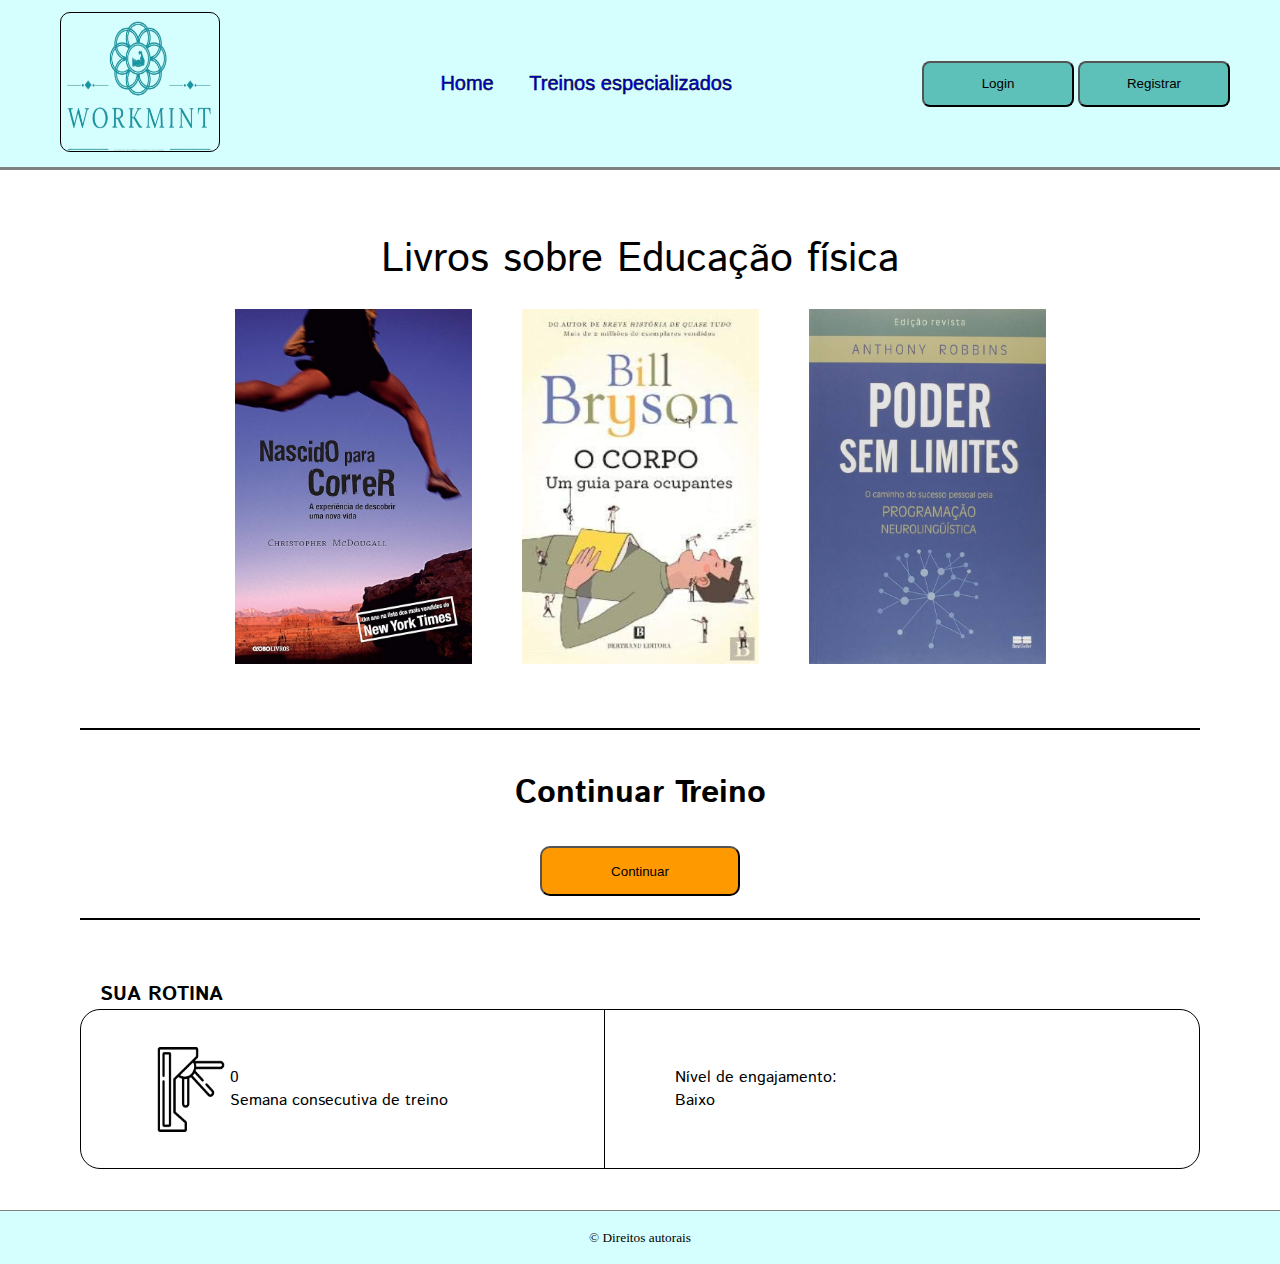
<file: index.html>
<!DOCTYPE html>
<html lang="en">
    <head>
        <meta charset="UTF-8">
        <meta name="viewport" content="width=device-width, initial-scale=1.0">
        <link rel="stylesheet" href="style/style.css">
        <link rel="preconnect" href="https://fonts.googleapis.com">
        <link rel="preconnect" href="https://fonts.gstatic.com" crossorigin>
        <link rel="preconnect" href="https://fonts.googleapis.com">
        <link rel="preconnect" href="https://fonts.gstatic.com" crossorigin>
        <link
            href="https://fonts.googleapis.com/css2?family=Istok+Web:ital,wght@0,400;0,700;1,400;1,700&display=swap"
            rel="stylesheet">
        <link
            href="https://fonts.googleapis.com/css2?family=Lilita+One&display=swap"
            rel="stylesheet">
        <title>WorkMint</title>
    </head>
    <body>
        <div class="container-Menu">
            <div class="container-WorkMint">
                <img src="/img/workmintlogo.png" alt>
            </div>
            <div class="TextoBotao">
                <div class="container-Letreiro">
                    <a href="index.html">Home</a>
                    <a href="./listaTreino.html">Treinos especializados</a>

                </div>
                <div class="botoes">
                    <button><a href="/login.html" style="color: black; text-decoration: none;">Login</a></button>
                    <button><a href="/registro.html" style="color: black; text-decoration: none;">Registrar</a></button>
                </div>
            </div>
        </div>

        <!--Cabeçalho-->

        <div class="container-CorpoSite1">
            <p>Livros sobre Educação física</p>
            <div class="container-LivrosInicial">
                <a
                    href="https://pdfcoffee.com/qdownload/nascido-para-correr-christopher-mcdougall-pdf-free.html"><img
                        src="./img/Nascido para correr.jpg"></a>
                <a
                    href="https://img.travessa.com.br/capitulo/COMPANHIA_DAS_LETRAS/CORPO_UM_GUIA_PARA_USUARIOS-9788535932942.pdf"><img
                        src="./img/O corpo.jpg" alt></a>
                <a href="https://doceru.com/doc/s8s51s8"><img
                        src="./img/Poder sem limites.jpg" alt></a>
            </div>
        </div>
        <div class="container-CorpoSite2">
            <h1>Continuar Treino</h1>
            <button><a href="./listaTreino.html" style="color: black; text-decoration: none;">Continuar</a></button>
        </div>
        <div class="container-CorpoSite3">
            <h2 style="font-size: 20px; margin-left: 20px;">SUA ROTINA</h2>
            <div class="containerRotina">
                <div class="bloco1">
                    <img src="./img/image-removebg-preview (3).png" alt>
                    <p>0<br>Semana consecutiva de treino</p>
                </div>
                <div class="bloco2">
                    <h>Nível de engajamento: <br> Baixo</h3>
                </div>

            </div>
        </div>

        <footer class="footer-fixado">
            <small>&copy; Direitos autorais</small>
        </footer>

    </body>
</html>
</file>
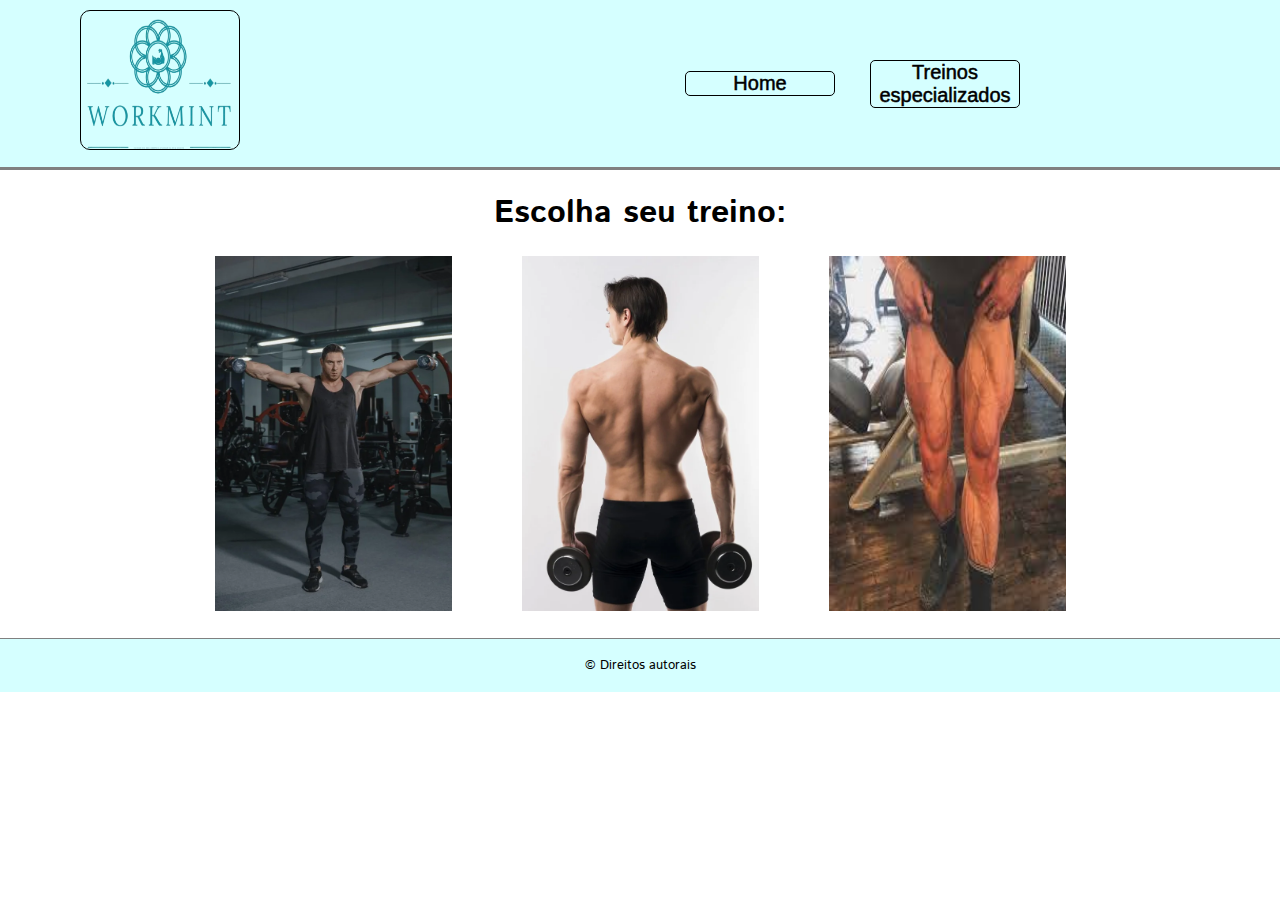
<file: listaTreino.html>
<!DOCTYPE html>
<html lang="en">
    <head>
        <meta charset="UTF-8">
        <meta name="viewport" content="width=device-width, initial-scale=1.0">
        <link rel="stylesheet" href="style/style.css">
        <link rel="preconnect" href="https://fonts.googleapis.com">
        <link rel="preconnect" href="https://fonts.gstatic.com" crossorigin>
        <link rel="preconnect" href="https://fonts.googleapis.com">
        <link rel="preconnect" href="https://fonts.gstatic.com" crossorigin>
        <link
            href="https://fonts.googleapis.com/css2?family=Istok+Web:ital,wght@0,400;0,700;1,400;1,700&display=swap"
            rel="stylesheet">
        <link
            href="https://fonts.googleapis.com/css2?family=Lilita+One&display=swap"
            rel="stylesheet">
        <link rel="stylesheet" href="style/listaTreino.css">
        <title>WorkMint</title>
    </head>
    <body>
        <div class="container-Menu">
            <div class="container-WorkMint">
                <img src="/img/workmintlogo.png" alt>
            </div>
            <div class="TextoBotao">
                <div class="container-Letreiro">
                    <a href="index.html">Home</a>
                    <a href="./listaTreino.html">Treinos especializados</a>
                </div>
                <div class="botoes">
                </div>
            </div>
        </div>
        <!--HEADER-->

        <div class="containerTitulo">
            <h1>Escolha seu treino:</h1>
        </div>

        <div class="imagens-treino">
            <a href="./TreinoPeito.html">
                <img src="./imgLista/TreinoBI.png" alt="">
                <div class="overlay">Treino de Peito, Ombro e Tríceps</div>
            </a>      
            <a href="./TreinoBiceps.html">
                <img src="./imgLista/TreinC.png" alt="">
                <div class="overlay">Treino de Costas e Bíceps</div>
            </a>
            <a href="./TreinoPerna.html">
            <img src="./imgLista/TreinoP.jpeg" alt="">
            <div class="overlay">Treino de Perna</div>
            </a>
        </div>

        <footer class="footer-fixado" style="background-color: #D5FFFF;">
            <small>&copy; Direitos autorais</small>
        </footer> 

    </body>
</html>
</file>
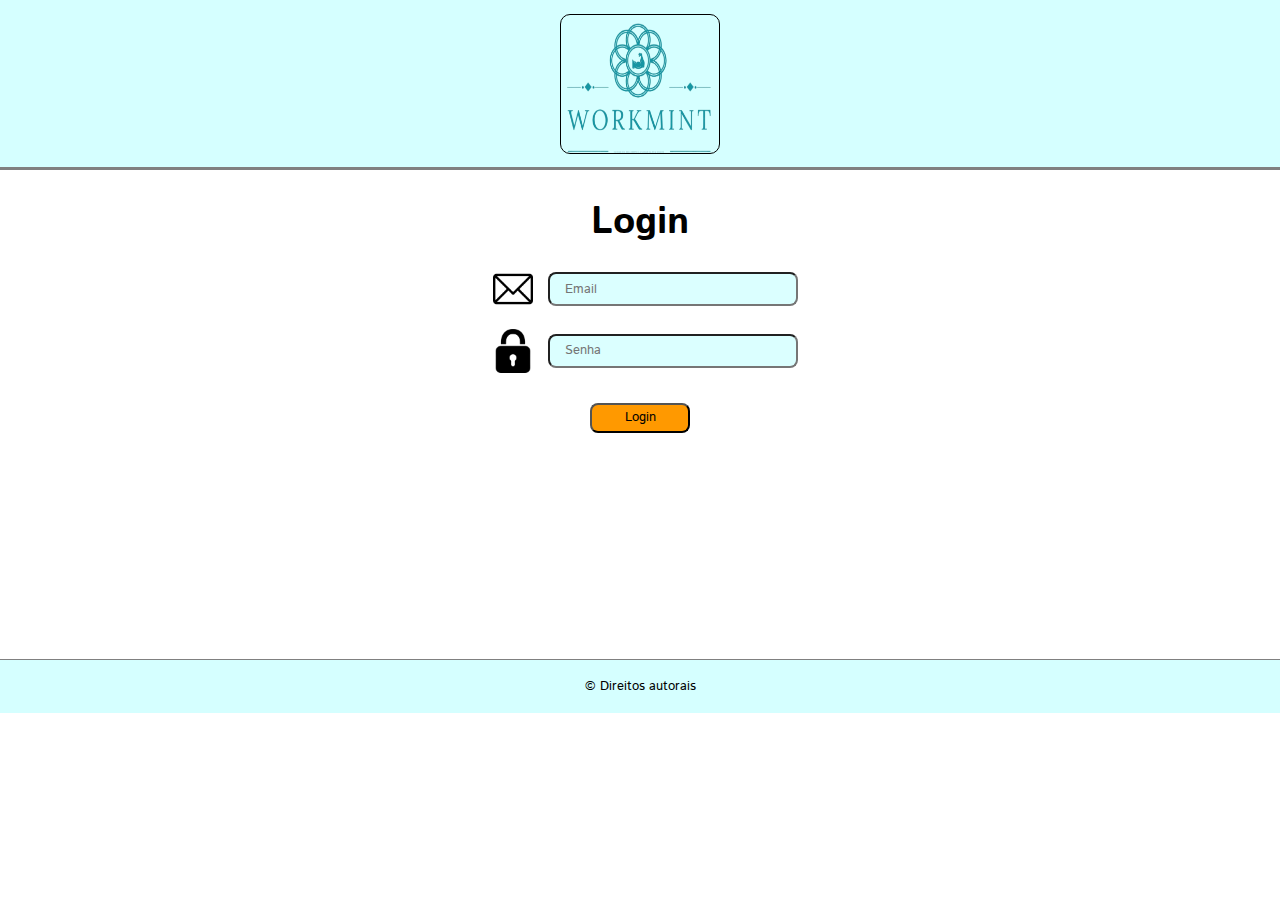
<file: login.html>
<!DOCTYPE html>
<html lang="en">
    <head>
        <meta charset="UTF-8">
        <meta name="viewport" content="width=device-width, initial-scale=1.0">
        <link rel="stylesheet" href="style/registro.css">
        <link rel="preconnect" href="https://fonts.googleapis.com">
        <link rel="preconnect" href="https://fonts.gstatic.com" crossorigin>
        <link rel="preconnect" href="https://fonts.googleapis.com">
        <link rel="preconnect" href="https://fonts.gstatic.com" crossorigin>
        <link
            href="https://fonts.googleapis.com/css2?family=Istok+Web:ital,wght@0,400;0,700;1,400;1,700&display=swap"
            rel="stylesheet">
        <link
            href="https://fonts.googleapis.com/css2?family=Lilita+One&display=swap"
            rel="stylesheet">

        <title>Tela de Login</title>
    </head>
    <body>
        <div class="container-Menu">
            <div class="container-WorkMint">
                <img src="/img/workmintlogo.png" alt>
            </div>
        </div>
        <!--Cabeçalho-->
        <div class="container-registro">
            <div class="containerTitulo">
                <h2>Login</h2>
            </div>
            <div class="containerInput">
                <div class="email">
                    <img src="/img-registro/email.png" alt>
                    <input type="email" placeholder="Email" style="padding: 15px;">
                </div>
                <div class="senha">
                    <img src="img-registro/image-removebg-preview (6).png" alt>
                    <input type="password" placeholder="Senha" id="senha1" style="padding: 15px;">
                </div>
            </div>
            <div class="botaoLogin">
                <button id="BotaoLogin">Login</button>
            </div>
        </div>

        <!-- Footer -->
        <footer>
            <small>&copy; Direitos autorais</small>
        </footer>
        <script src="Js/login.js"></script>
    </body>
</html>
</file>
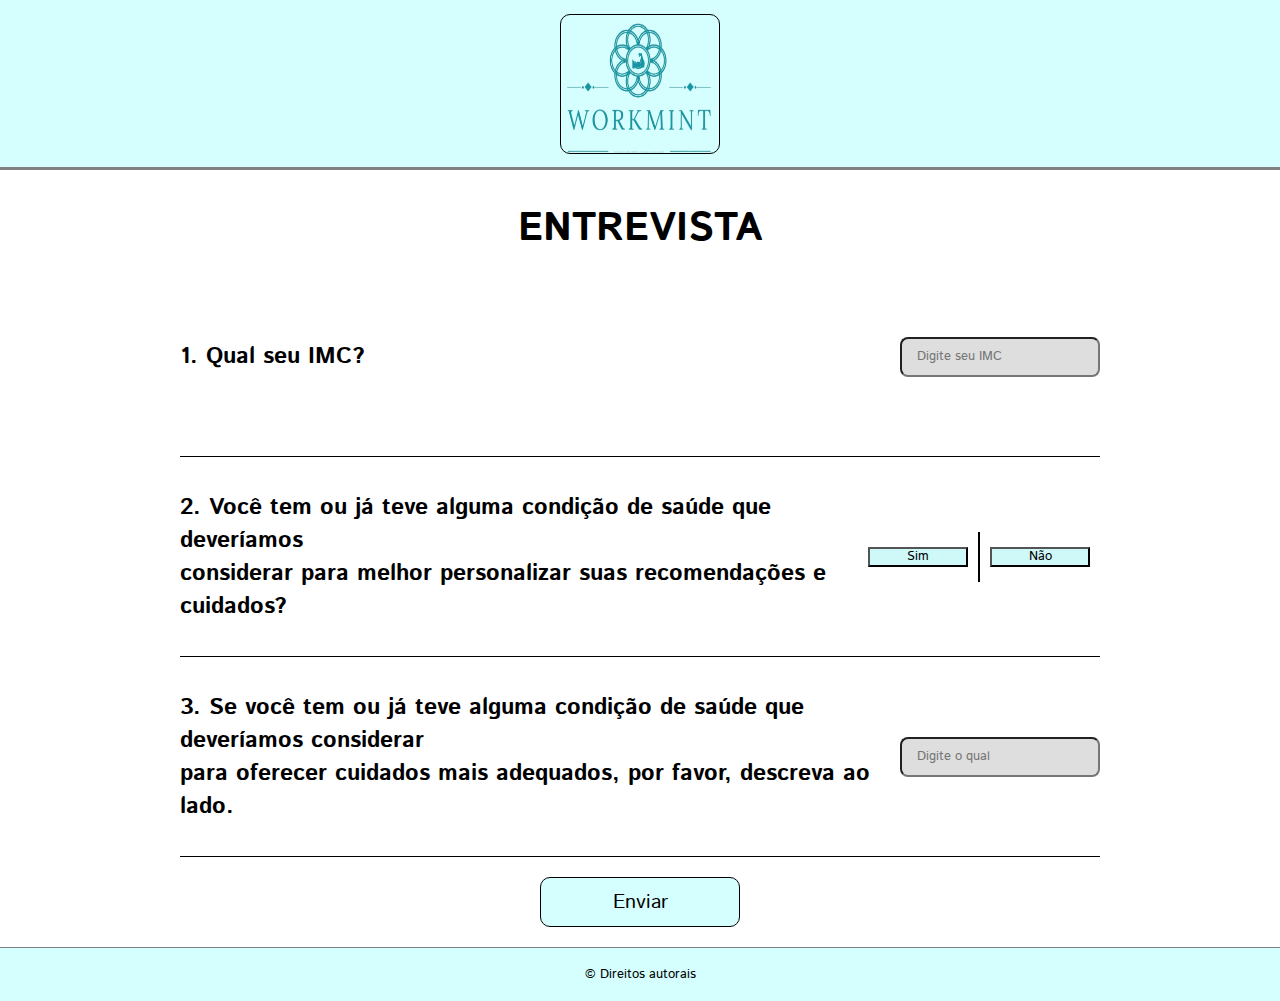
<file: perguntas.html>
<!DOCTYPE html>
<html lang="en">
    <head>
        <meta charset="UTF-8">
        <meta name="viewport" content="width=device-width, initial-scale=1.0">
        <link rel="stylesheet" href="style/perguntas.css">
        <link rel="preconnect" href="https://fonts.googleapis.com">
        <link rel="preconnect" href="https://fonts.gstatic.com" crossorigin>
        <link rel="preconnect" href="https://fonts.googleapis.com">
        <link rel="preconnect" href="https://fonts.gstatic.com" crossorigin>
        <link
            href="https://fonts.googleapis.com/css2?family=Istok+Web:ital,wght@0,400;0,700;1,400;1,700&display=swap"
            rel="stylesheet">
        <link
            href="https://fonts.googleapis.com/css2?family=Lilita+One&display=swap"
            rel="stylesheet">
        <script src="./Js/perguntas.js" defer></script>

        <title>Tela de Perguntas</title>
    </head>
    <body>
        <div class="container-Menu">
            <div class="container-WorkMint">
                <img src="/img/workmintlogo.png" alt>
            </div>
        </div>
        <!--Cabeçalho-->
    
        <div class="containerEntrevista"><h1>Entrevista</h1></div>
    
        <div class="containerPerguntas">
            <div class="primeiraPergunta">
                <h2>1. Qual seu IMC?</h2>
                <input type="text" placeholder="Digite seu IMC">
            </div>            
            
            <div class="segundaPergunta">
                <h2>2. Você tem ou já teve alguma condição de saúde que deveríamos <br>considerar para melhor personalizar suas recomendações e cuidados?</h2>
                <div class="container-botao">
                    <button class="botao1" id="meuBotao">Sim</button>
                    <div class="traco"></div>
                    <button class="botao2" id="botao2">Não</button>
                </div>
            </div>           
            
            <div class="terceiraPergunta">
                <h2>3. Se você tem ou já teve alguma condição de saúde que deveríamos considerar <br>para oferecer cuidados mais adequados, por favor, descreva ao lado.</h2>
                <input type="text" placeholder="Digite o qual">
            </div>
            
            <div class="botao">
                <button id="enviarBotao">Enviar</button>
            </div>
        </div>
            
        <footer class="footer-fixado" style="background-color: #D5FFFF;">
            <small>&copy; Direitos autorais</small>
        </footer>
    </body>
</html>
</file>
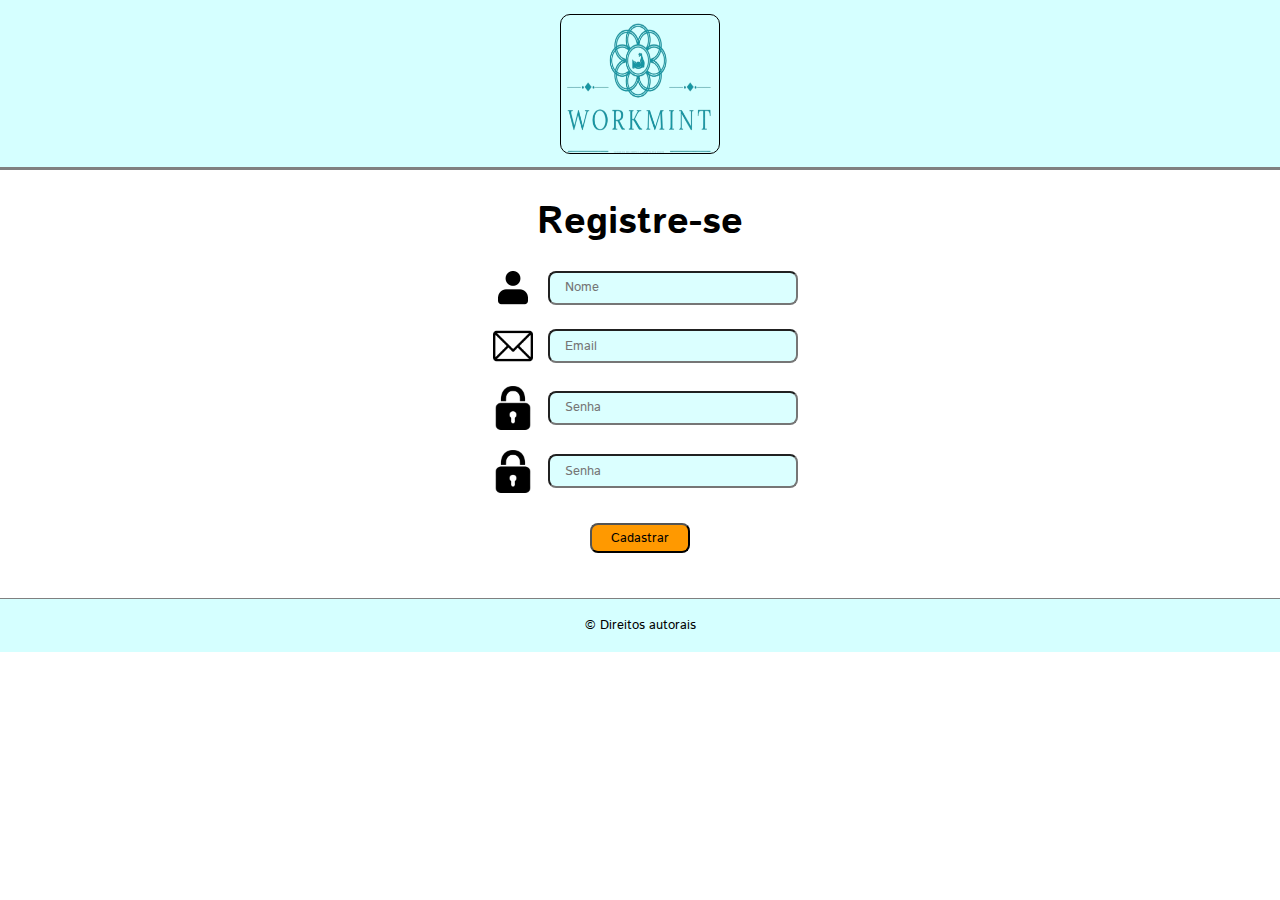
<file: registro.html>
<!DOCTYPE html>
<html lang="en">
    <head>
        <meta charset="UTF-8">
        <meta name="viewport" content="width=device-width, initial-scale=1.0">
        <link rel="stylesheet" href="style/registro.css">
        <link rel="preconnect" href="https://fonts.googleapis.com">
        <link rel="preconnect" href="https://fonts.gstatic.com" crossorigin>
        <link rel="preconnect" href="https://fonts.googleapis.com">
        <link rel="preconnect" href="https://fonts.gstatic.com" crossorigin>
        <link
            href="https://fonts.googleapis.com/css2?family=Istok+Web:ital,wght@0,400;0,700;1,400;1,700&display=swap"
            rel="stylesheet">
        <link
            href="https://fonts.googleapis.com/css2?family=Lilita+One&display=swap"
            rel="stylesheet">

        <title>Tela de Registro</title>
    </head>
    <body>
        <div class="container-Menu">
            <div class="container-WorkMint">
                <img src="/img/workmintlogo.png" alt>
            </div>
        </div>
        <!--Cabeçalho-->
        <div class="container-registro">
            <div class="containerTitulo">
                <h2>Registre-se</h2>
            </div>
            <div class="containerInput">
                <div class="pessoa">
                    <img src="/img-registro/pessoa.png" alt>
                    <input type="text" placeholder="Nome" style="padding: 15px;">
                </div>
                <div class="email">
                    <img src="/img-registro/email.png" alt>
                    <input type="email" placeholder="Email" style="padding: 15px;">
                </div>
                <div class="senha">
                    <img src="img-registro/image-removebg-preview (6).png" alt>
                    <input type="password" placeholder="Senha" id="senha1" style="padding: 15px;">
                </div>
                <div class="senha">
                    <img src="img-registro/image-removebg-preview (6).png" alt>
                    <input type="password" placeholder="Senha" id="senha2" style="padding: 15px;">
                </div>
            </div>
            <div class="botao">
                <button id="enviarBotao">Cadastrar</button>
            </div>
        </div>

        <!-- Footer -->
        <footer>
            <small>&copy; Direitos autorais</small>
        </footer>
        <script src="Js/Cadastro.js"></script>
    </body>
</html>
</file>
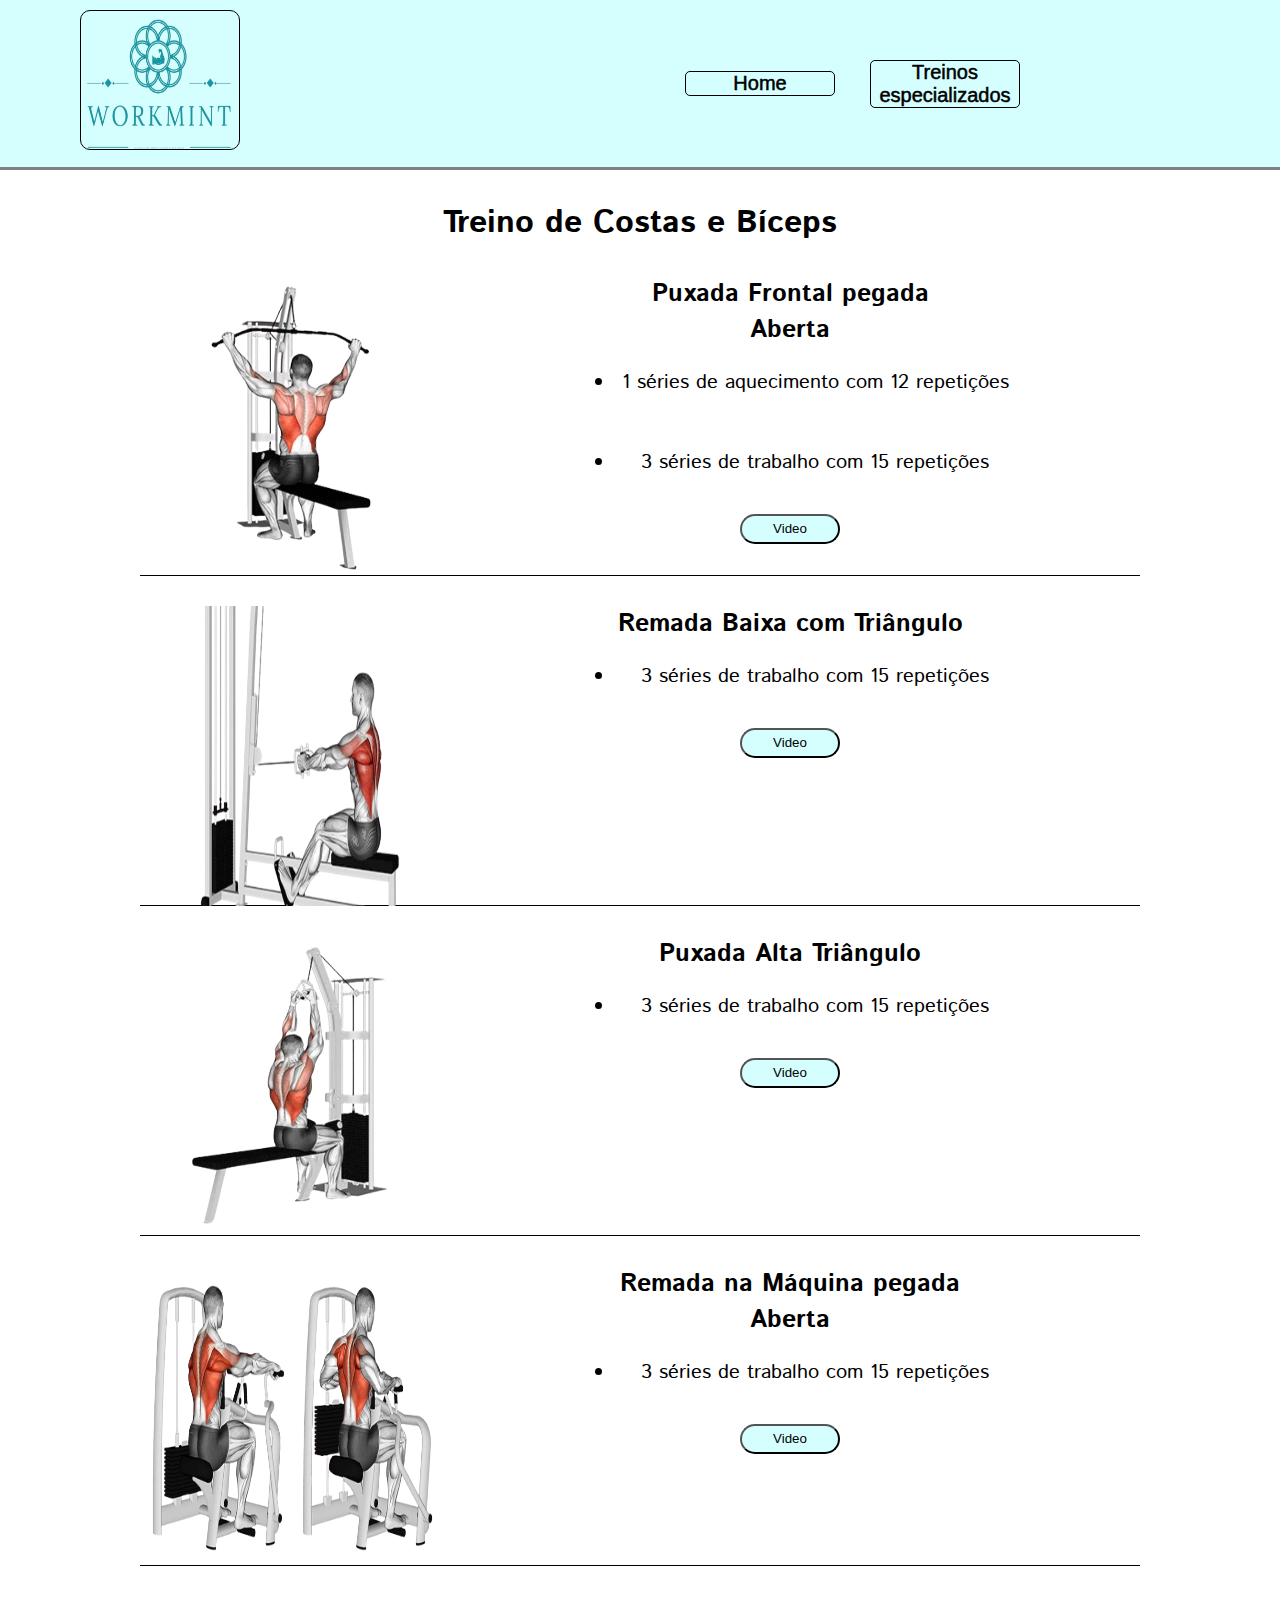
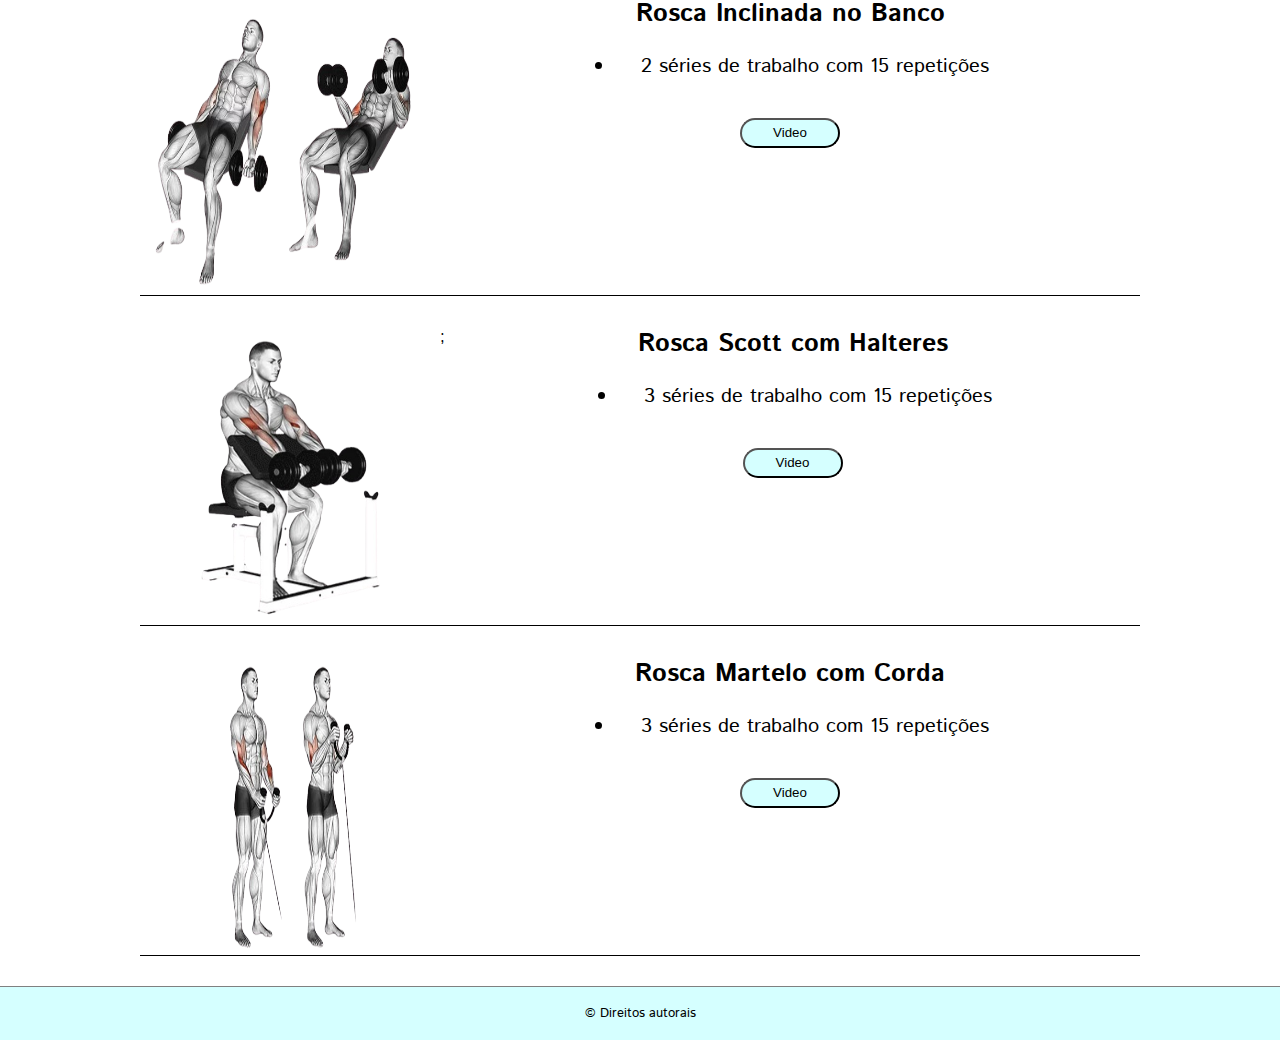
<file: TreinoBiceps.html>
<!DOCTYPE html>
<html lang="en">
    <head>
        <meta charset="UTF-8">
        <meta name="viewport" content="width=device-width, initial-scale=1.0">
        <link rel="stylesheet" href="style/style.css">
        <link rel="preconnect" href="https://fonts.googleapis.com">
        <link rel="preconnect" href="https://fonts.gstatic.com" crossorigin>
        <link rel="preconnect" href="https://fonts.googleapis.com">
        <link rel="preconnect" href="https://fonts.gstatic.com" crossorigin>
        <link
            href="https://fonts.googleapis.com/css2?family=Istok+Web:ital,wght@0,400;0,700;1,400;1,700&display=swap"
            rel="stylesheet">
        <link
            href="https://fonts.googleapis.com/css2?family=Lilita+One&display=swap"
            rel="stylesheet">
        <link rel="stylesheet" href="style/treinoBiceps.css">
        <title>WorkMint</title>
    </head>
    <body>
        <div class="container-Menu">
            <div class="container-WorkMint">
                <img src="/img/workmintlogo.png" alt>
            </div>
            <div class="TextoBotao">
                <div class="container-Letreiro">
                    <a href="index.html">Home</a>
                    <a href="listaTreino.html">Treinos especializados</a>
                </div>
                <div class="botoes">
                </div>
            </div>
        </div>
        <!--HEADER-->
        <div class="container-titulo">
            <h1>Treino de Costas e Bíceps</h1>
        </div>
        <div class="imagensTreino">

            <div class="img1">
                <img src="1. IMG-BICEPS/img 1.png" alt>

                <div class="titulo">
                    <h4>Puxada Frontal pegada Aberta</h4>
                    <ul>
                        <li>1 séries de aquecimento com 12 repetições</li>
                        <li>3 séries de trabalho com 15 repetições</li>
                    </ul>
                    <button>Video</button>
                </div>

            </div>

            <div class="img2">
                <img src="1. IMG-BICEPS/img 2.png" alt>

                <div class="titulo">
                    <h4>Remada Baixa com Triângulo</h4>
                    <ul>
                        <li>3 séries de trabalho com 15 repetições</li>
                    <ul>
                    <button>Video</button>
                </div>
            </div>

            <div class="img3">
                <img src="1. IMG-BICEPS/img 3.png" alt>
                <div class="titulo">
                    <h4>Puxada Alta Triângulo</h4>
                    <ul>
                        <li>3 séries de trabalho com 15 repetições</li>
                    </ul>
                    <button>Video</button>
                </div>
            </div>
            <div class="img4">
                <img src="1. IMG-BICEPS/img 4.png" alt>
                <div class="titulo">
                    <h4>Remada na Máquina pegada Aberta</h4>
                    <ul>
                        <li>3 séries de trabalho com 15 repetições</li>
                    </ul>
                    <button>Video</button>
                </div>
            </div>
            <div class="img5">
                <img src="1. IMG-BICEPS/img 5.png" alt>
                <div class="titulo">
                    <h4>Rosca Inclinada no Banco</h4>
                    <ul>
                        <li>2 séries de trabalho com 15 repetições</li>
                    </ul>
                    <button>Video</button>
                </div>
            </div>
            <div class="img6">
                <img src="1. IMG-BICEPS/img 6.png" alt>;
                <div class="titulo">
                    <h4>Rosca Scott com Halteres</h4>
                    <ul>
                        <li>3 séries de trabalho com 15 repetições</li>
                    </ul>
                    <button>Video</button>
                </div>
            </div>

            <div class="img7">
                <img src="1. IMG-BICEPS/img 7.png" alt>
                <div class="titulo">
                    <h4>Rosca Martelo com Corda</h4>
                    <ul>
                        <li>3 séries de trabalho com 15 repetições</li>
                    </ul>
                    <button>Video</button>
                </div>
            </div>
        </div>

        <!--footer-->
        <footer class="footer-fixado" style="background-color: #D5FFFF;">
            <small>&copy; Direitos autorais</small>
        </footer>

    </body>
</html>
</file>
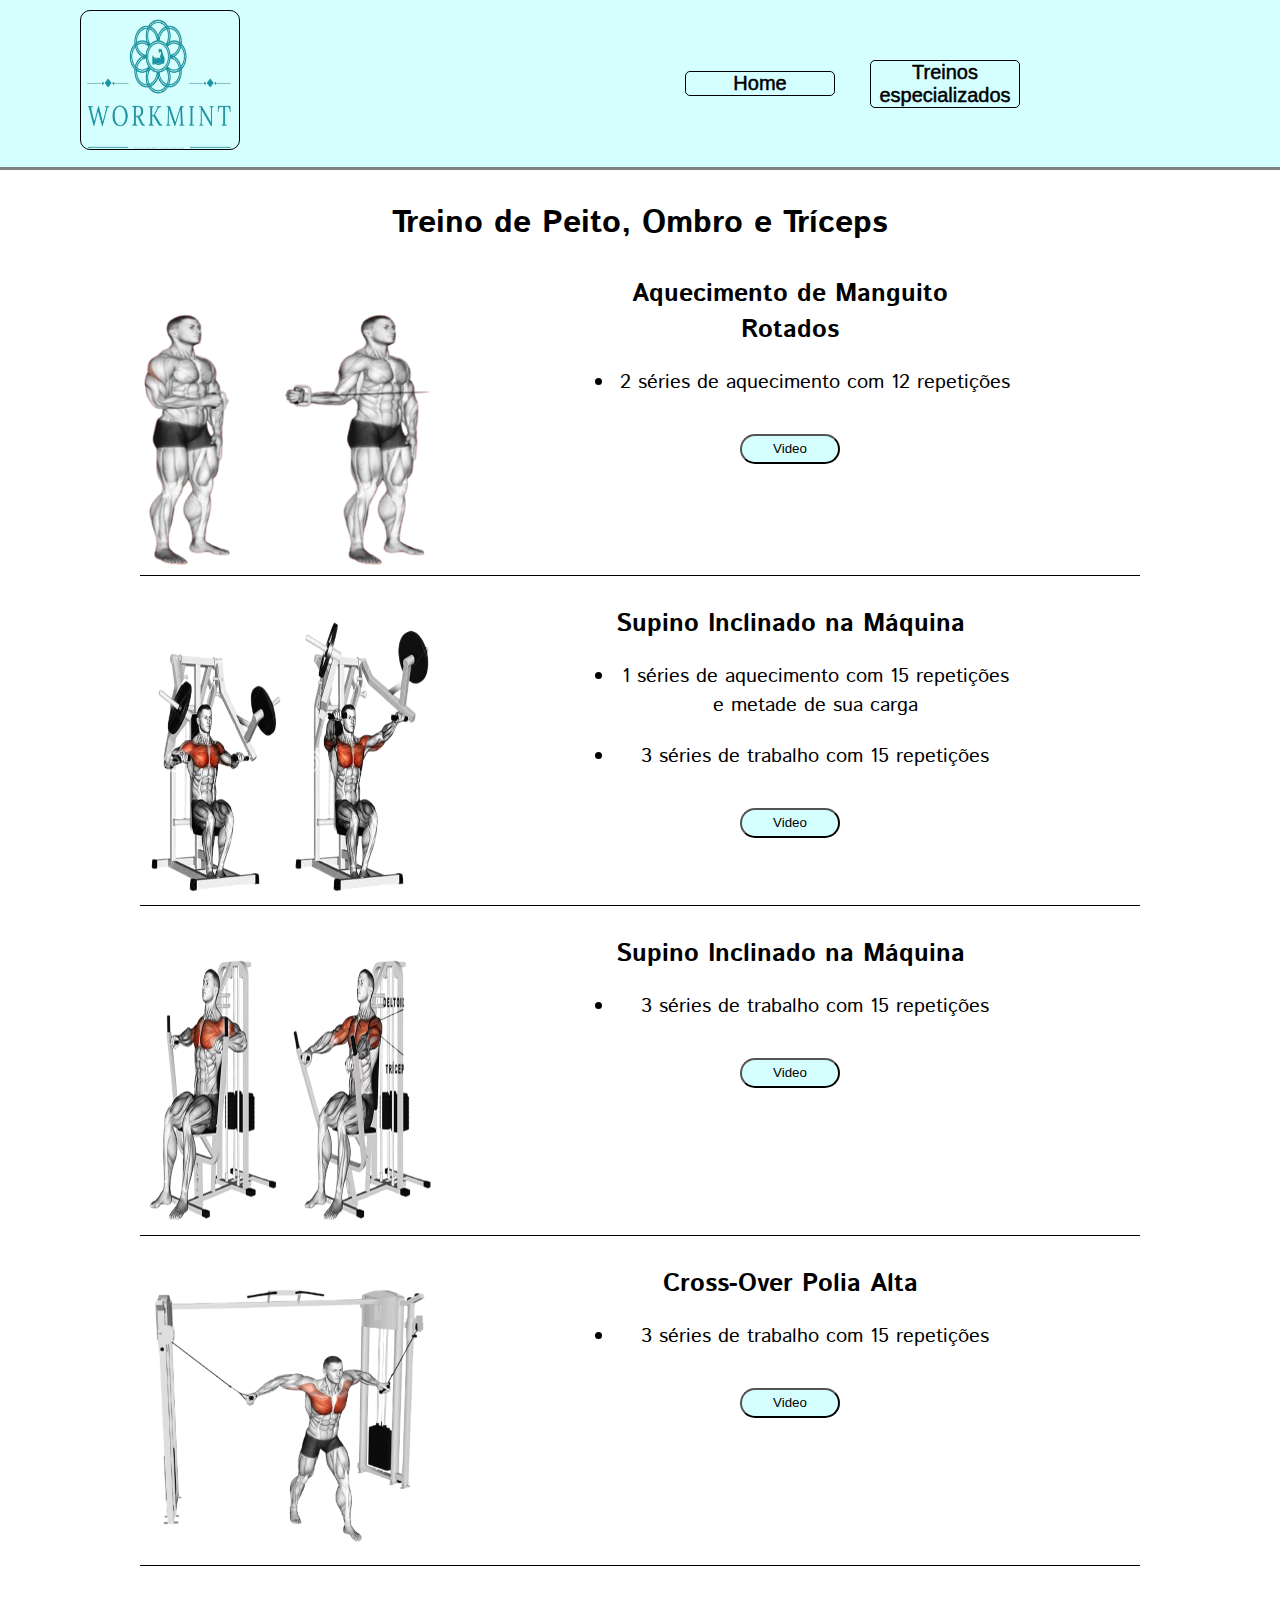
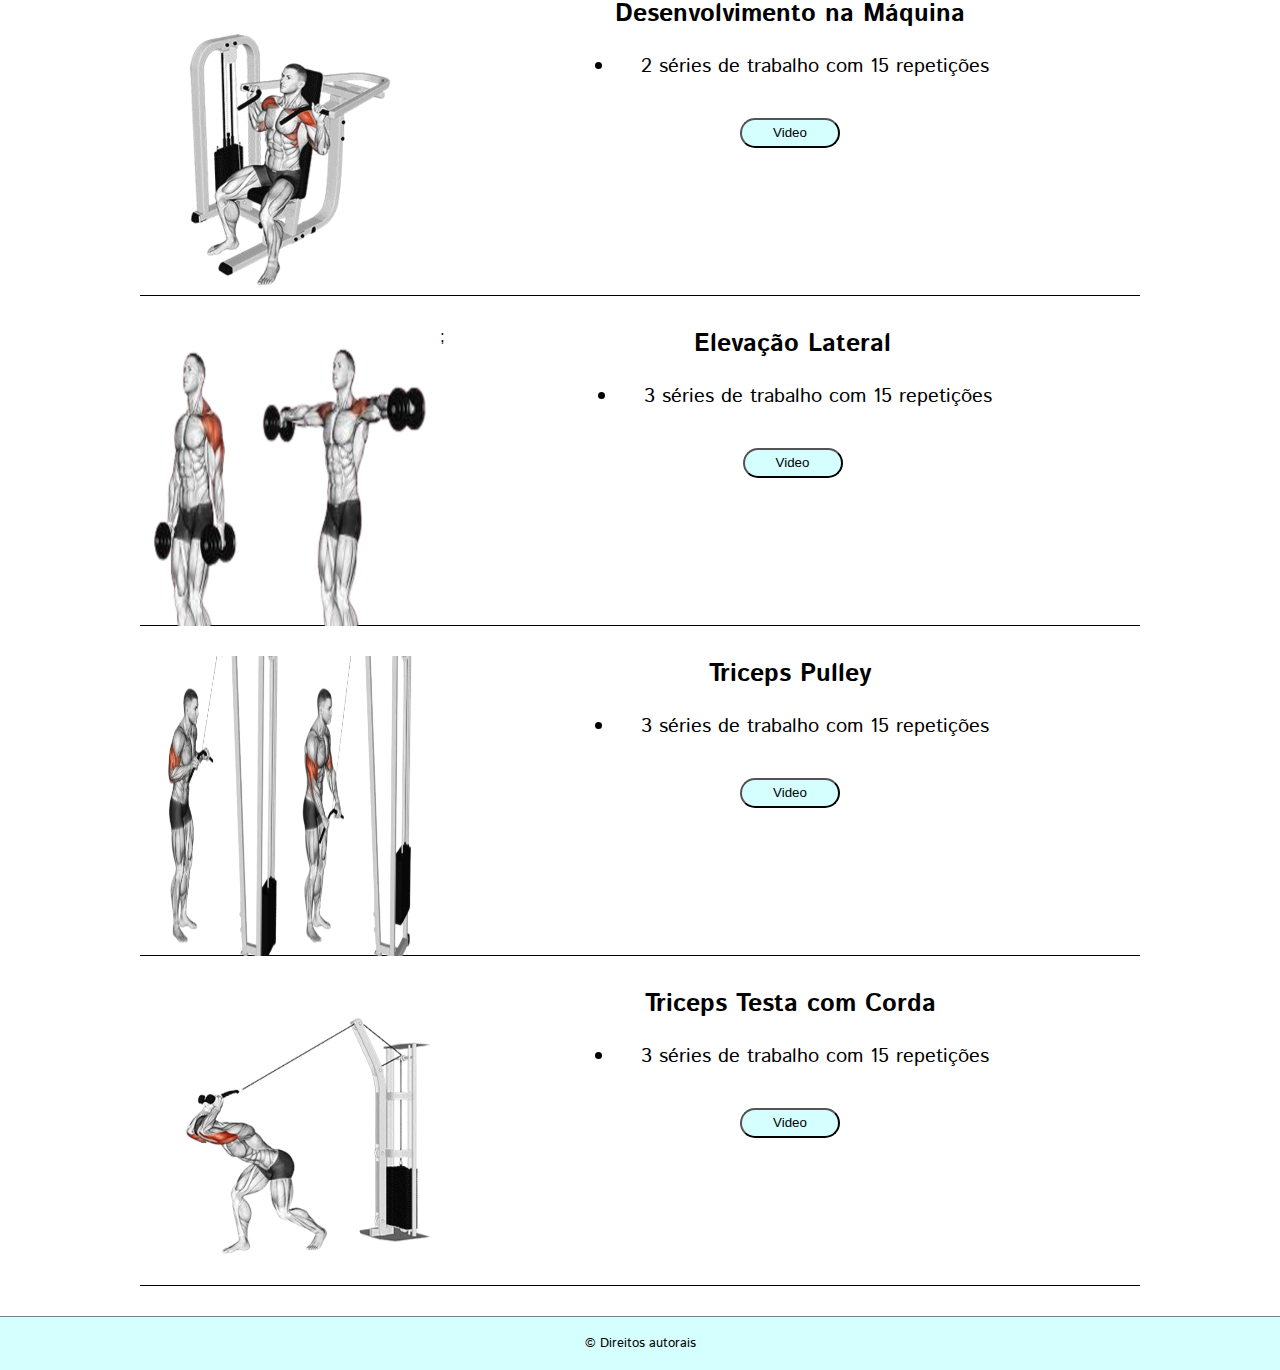
<file: TreinoPeito.html>
<!DOCTYPE html>
<html lang="en">
    <head>
        <meta charset="UTF-8">
        <meta name="viewport" content="width=device-width, initial-scale=1.0">
        <link rel="stylesheet" href="style/style.css">
        <link rel="preconnect" href="https://fonts.googleapis.com">
        <link rel="preconnect" href="https://fonts.gstatic.com" crossorigin>
        <link rel="preconnect" href="https://fonts.googleapis.com">
        <link rel="preconnect" href="https://fonts.gstatic.com" crossorigin>
        <link
            href="https://fonts.googleapis.com/css2?family=Istok+Web:ital,wght@0,400;0,700;1,400;1,700&display=swap"
            rel="stylesheet">
        <link
            href="https://fonts.googleapis.com/css2?family=Lilita+One&display=swap"
            rel="stylesheet">
        <link rel="stylesheet" href="style/treinoPeito.css">
        <title>WorkMint</title>
    </head>
    <body>
        <div class="container-Menu">
            <div class="container-WorkMint">
                <img src="/img/workmintlogo.png" alt>
            </div>
            <div class="TextoBotao">
                <div class="container-Letreiro">
                    <a href="index.html">Home</a>
                    <a href="listaTreino.html">Treinos especializados</a>
                </div>
                <div class="botoes">
                </div>
            </div>
        </div>
        <!--HEADER-->
        <div class="container-titulo">
            <h1>Treino de Peito, Ombro e Tríceps</h1>
        </div>
        <div class="imagensTreino">

            <div class="img1">
                <img src="2. IMG-OMBRO/img 1.png" alt>

                <div class="titulo">
                    <h4>Aquecimento de Manguito Rotados</h4>
                    <ul>
                        <li>2 séries de aquecimento com 12 repetições</li>
                    </ul>
                    <button>Video</button>
                </div>

            </div>

            <div class="img2">
                <img src="2. IMG-OMBRO/img 2.png" alt>

                <div class="titulo">
                    <h4>Supino Inclinado na Máquina</h4>
                    <ul>
                        <li>1 séries de aquecimento com 15 repetições e metade
                            de sua carga</li>
                        <li>3 séries de trabalho com 15 repetições</li></ul>
                    <button>Video</button>
                </div>
            </div>

            <div class="img3">
                <img src="2. IMG-OMBRO/img 3.png" alt>
                <div class="titulo">
                    <h4>Supino Inclinado na Máquina</h4>
                    <ul>
                        <li>
                            3 séries de trabalho com 15 repetições</li>
                    </ul>
                    <button>Video</button>
                </div>
            </div>
            <div class="img5">
                <img src="2. IMG-OMBRO/img 4.png" alt>
                <div class="titulo">
                    <h4>Cross-Over Polia Alta</h4>
                    <ul>
                        <li>3 séries de trabalho com 15 repetições</li>
                    </ul>
                    <button>Video</button>
                </div>
            </div>
            <div class="img6">
                <img src="2. IMG-OMBRO/img 5.png" alt>
                <div class="titulo">
                    <h4>Desenvolvimento na Máquina</h4>
                    <ul>
                        <li>2 séries de trabalho com 15 repetições</li>
                    </ul>
                    <button>Video</button>
                </div>
            </div>
            <div class="img7">
                <img src="2. IMG-OMBRO/img 6.png" alt>;
                <div class="titulo">
                    <h4>Elevação Lateral</h4>
                    <ul>
                        <li>3 séries de trabalho com 15 repetições</li>
                    </ul>
                    <button>Video</button>
                </div>
            </div>
            <div class="img8">
                <img src="2. IMG-OMBRO/img 7.png" alt>
                <div class="titulo">
                    <h4>Triceps Pulley</h4>
                    <ul>
                        <li>3 séries de trabalho com 15 repetições</li>
                    </ul>
                    <button>Video</button>
                </div>
            </div>
            <div class="img9">
                <img src="2. IMG-OMBRO/img 8.png" alt>
                <div class="titulo">
                    <h4>Triceps Testa com Corda</h4>
                    <ul>
                        <li>3 séries de trabalho com 15 repetições</li>
                    </ul>
                    <button>Video</button>
                </div>
            </div>

        </div>

        <!--footer-->
        <footer class="footer-fixado" style="background-color: #D5FFFF;">
            <small>&copy; Direitos autorais</small>
        </footer>

    </body>
</html>
</file>
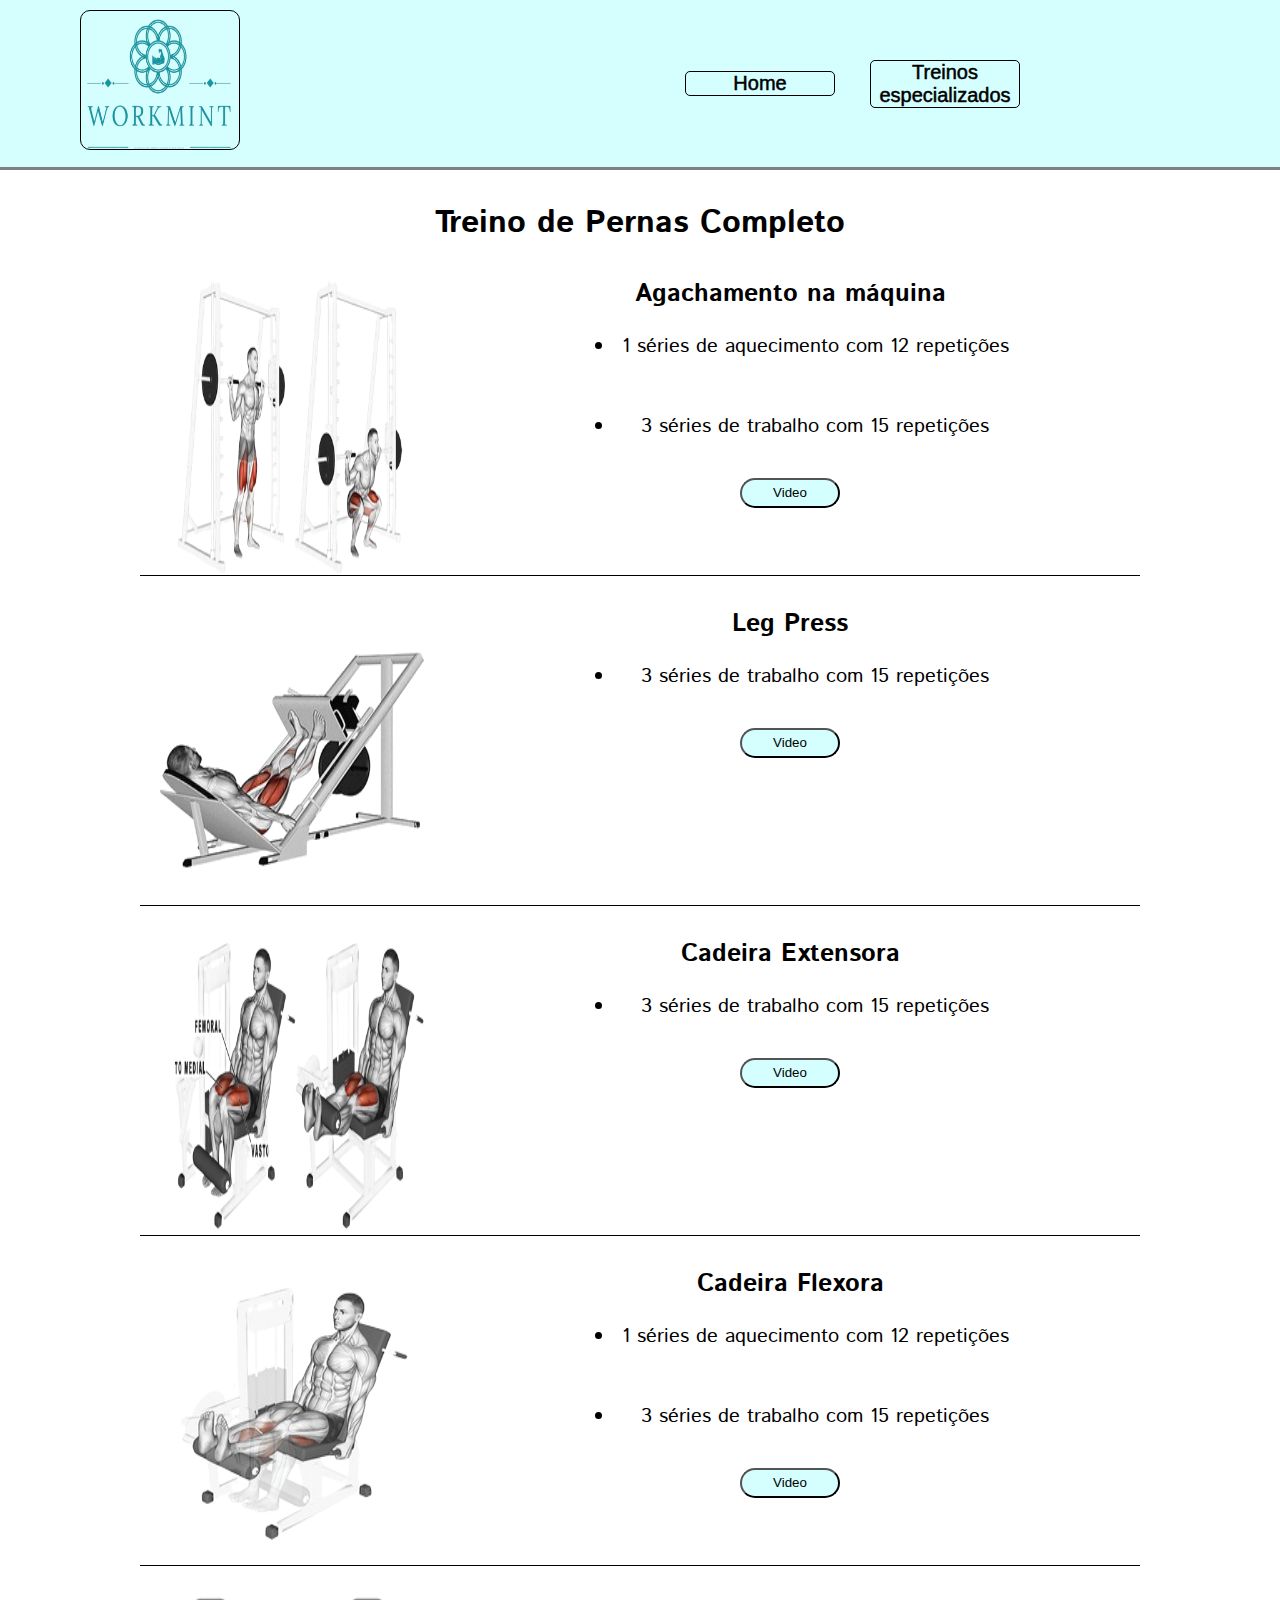
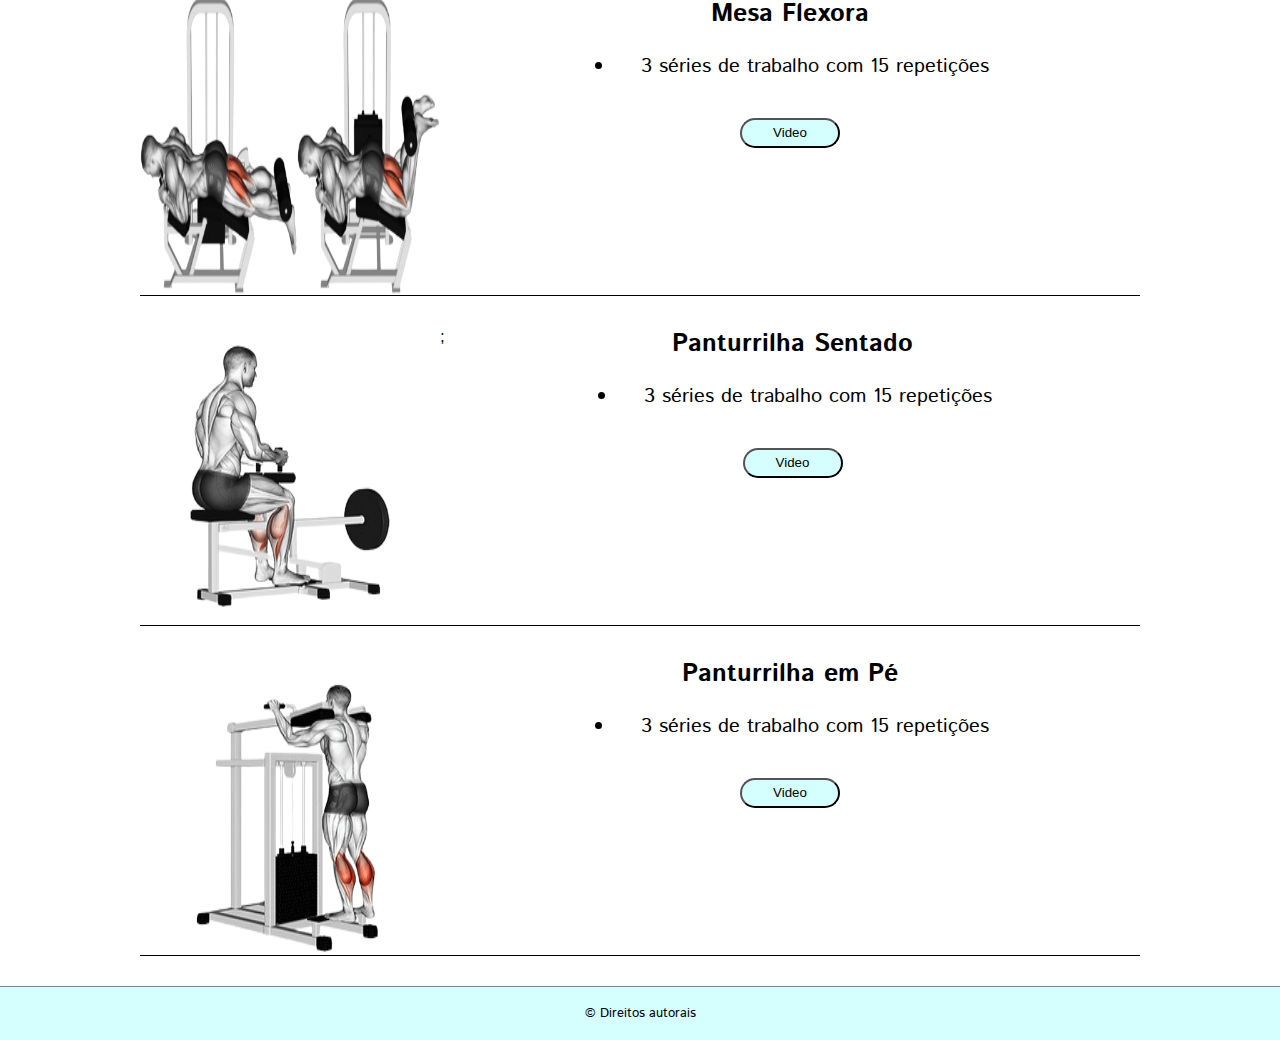
<file: TreinoPerna.html>
<!DOCTYPE html>
<html lang="en">
    <head>
        <meta charset="UTF-8">
        <meta name="viewport" content="width=device-width, initial-scale=1.0">
        <link rel="stylesheet" href="style/style.css">
        <link rel="preconnect" href="https://fonts.googleapis.com">
        <link rel="preconnect" href="https://fonts.gstatic.com" crossorigin>
        <link rel="preconnect" href="https://fonts.googleapis.com">
        <link rel="preconnect" href="https://fonts.gstatic.com" crossorigin>
        <link
            href="https://fonts.googleapis.com/css2?family=Istok+Web:ital,wght@0,400;0,700;1,400;1,700&display=swap"
            rel="stylesheet">
        <link
            href="https://fonts.googleapis.com/css2?family=Lilita+One&display=swap"
            rel="stylesheet">
        <link rel="stylesheet" href="style/treinoPerna.css">
        <title>WorkMint</title>
    </head>
    <body>
        <div class="container-Menu">
            <div class="container-WorkMint">
                <img src="/img/workmintlogo.png" alt>
            </div>
            <div class="TextoBotao">
                <div class="container-Letreiro">
                    <a href="index.html">Home</a>
                    <a href="./listaTreino.html">Treinos especializados</a>
                </div>
                <div class="botoes">
                </div>
            </div>
        </div>
        <!--HEADER-->
        <div class="container-titulo"></div>
            <h1>Treino de Pernas Completo</h1>
        </div>
        <div class="imagensTreino">

            <div class="img1">
                <img src="3. IMG-PERNAS/img 1.png" alt>

                <div class="titulo">
                    <h4>Agachamento na máquina</h4>
                    <ul>
                        <li>1 séries de aquecimento com 12 repetições</li>
                        <li>3 séries de trabalho com 15 repetições</li>
                    </ul>
                    <button>Video</button>
                </div>

            </div>

            <div class="img2">
                <img src="3. IMG-PERNAS/img 2.png" alt>

                <div class="titulo">
                    <h4>Leg Press</h4>
                    <ul>
                        <li>3 séries de trabalho com 15 repetições</li>
                    <ul>
                    <button>Video</button>
                </div>
            </div>

            <div class="img3">
                <img src="3. IMG-PERNAS/img 3.png" alt>
                <div class="titulo">
                    <h4>Cadeira Extensora</h4>
                    <ul>
                        <li>3 séries de trabalho com 15 repetições</li>
                    </ul>
                    <button>Video</button>
                </div>
            </div>
            <div class="img4">
                <img src="3. IMG-PERNAS/img 4.png" alt>
                <div class="titulo">
                    <h4>Cadeira Flexora</h4>
                    <ul>
                        <li>1 séries de aquecimento com 12 repetições</li>
                        <li>3 séries de trabalho com 15 repetições</li>
                    </ul>
                    <button>Video</button>
                </div>
            </div>
            <div class="img5">
                <img src="3. IMG-PERNAS/img 5.png" alt>
                <div class="titulo">
                    <h4>Mesa Flexora</h4>
                    <ul>
                        <li>3 séries de trabalho com 15 repetições</li>
                    </ul>
                    <button>Video</button>
                </div>
            </div>
            <div class="img6">
                <img src="3. IMG-PERNAS/img 6.png" alt>;
                <div class="titulo">
                    <h4>Panturrilha Sentado</h4>
                    <ul>
                        <li>3 séries de trabalho com 15 repetições</li>
                    </ul>
                    <button>Video</button>
                </div>
            </div>

            <div class="img7">
                <img src="3. IMG-PERNAS/img 7.png" alt>
                <div class="titulo">
                    <h4>Panturrilha em Pé</h4>
                    <ul>
                        <li>3 séries de trabalho com 15 repetições</li>
                    </ul>
                    <button>Video</button>
                </div>
            </div>
        </div>

        <!--footer-->
        <footer class="footer-fixado" style="background-color: #D5FFFF;">
            <small>&copy; Direitos autorais</small>
        </footer> 

    </body>
</html>
</file>
<file: style/style.css>
*{
    margin: 0;
    padding: 0;
    box-sizing: border-box;
}

.container-Menu{
    height: 170px;
    display: flex;
    align-items: center;
    background-color: #D5FFFF;
    width: -webkit-fil-available;
    justify-content: space-between;
    border-bottom: 3px solid gray;
}

.container-Letreiro{
    font-size: 20px;
    color: white;
    justify-content: center;
    -webkit-text-stroke: 0.5px black;
    font-family: 'Segoe UI', Tahoma, Geneva, Verdana, sans-serif;
}.container-Letreiro> a{
    width: 50px;
    margin-left: 30px;
    text-decoration: none;
}.container-Letreiro > a:hover{
    padding: 3px;
    border-radius: 8px;
    border: 1px solid black;
    background-color: #67d7ce;
}
.container-WorkMint{
    margin-left: 50px;
}
.container-WorkMint > img{
    width: 160px;
    height: 140px;
    margin: 10px;
    border-radius: 10px;
    border: 1px solid black;
}
.TextoBotao{
    gap: 190px;
    display: flex;
    align-items: center;
    margin-right: 50px;
    justify-content: space-between;
}
.botoes>button{
    width: 152px;
    height: 46px;
    border-radius: 8px;
    cursor: pointer;
    background-color: #5DC1B9;
}.botoes > button:active{
    background-color: #51a7a0;
}

/*---CABEÇALHO---*/

.container-CorpoSite1 {
    height: 500px;
    width: -webkit-fill-available;
    margin: 60px 80px 0px 80px;
    border-bottom: 2px solid black;
}
.container-CorpoSite1 > p{
    font-size: 41px;
    text-align: center;
    font-family: "Istok Web", sans-serif;
}
.container-LivrosInicial{
    gap: 50px;
    display: flex;
    margin-top: 0px;
    justify-content: center;
}
.container-LivrosInicial > a >img {
    width: 237px;
    height: 355px;
    cursor: pointer;
    margin-top: 20px;
}.container-LivrosInicial > a > img:hover{
    transform: scale(1.1);
}

/*Fim da Primeira parte do site*/

.container-CorpoSite2{
    height: 150px;
    text-align: center;
    margin: 40px 80px 60px 80px;
    border-bottom: 2px solid black;
    font-family: "Istok Web", sans-serif;
}.container-CorpoSite2 > button{
    width: 200px;
    height: 50px;
    cursor: pointer;
    margin-top: 30px;
    border-radius: 10px;
    background-color: #FF9900;
}.container-CorpoSite2 > button:hover{
    background-color: #d17e00;
}
/*Fim da segunda parte*/

.container-CorpoSite3{
    height: 170px;
    margin: 40px 80px 60px 80px;
    width: -webkit-fil-available;
    font-family: "Istok Web", sans-serif;
}
.containerRotina{
    height: 160px;
    display: flex;
    justify-content: space-evenly;
    align-items: center;
    border-radius: 20px;
    border: 1px solid black;
}

.bloco1{
    display: flex;
    width: 453px;
    align-items: center;
    height: 160px;
    border-right:1px solid black;
}.bloco1 > img{
    height: 85px;
    width: 78px;
}

.bloco2{
    display: flex;
    width: 453px;
    height: 160px;
    align-items: center;
}

/*---FOOTER---*/
.footer-fixado{
    text-align: center;
    padding: 10px;
    background-color: #D5FFFF;
    position: relative;
    bottom: 0;
    width: 100%;
}

footer{
    margin-top: auto;
    height: 54px;
    display: flex;
    text-align: center;
    align-items: center;
    justify-content: center;
    border-top: 1px solid gray;
    background-color: #D5FFFF;
}
</file>
<file: style/listaTreino.css>
* {
    margin: 0;
    padding: 0;
    box-sizing: border-box;
    
}

body {
    font-family: 'Istok Web', sans-serif;
}

.container-Menu {
    display: flex;
    justify-content: space-between;
    align-items: center;
    padding: 0 20px; /* Adiciona espaçamento nas laterais */
}

.container-WorkMint {
    flex: 1;
}

.TextoBotao {
    display: flex;
    justify-content: flex-end;
    flex: 2;
}

.container-Letreiro {
    display: flex;
    justify-content: flex-end;
    align-items: center;
    gap: 5px; /* Espaçamento entre as âncoras */
}

.container-Letreiro a {
    color: #000;
    width: 150px;
    text-align: center;
    border-radius: 5px;
    text-decoration: none;
    border: 1px solid black;
    transition: background-color 0.3s, color 0.3s;
}

.container-Letreiro a:hover {
    background-color: #b3fafa;
    color: #000;
}
/*MAINNNNNNNNNNNNNNNNNN*/


.containerTitulo {
    text-align: center;
    margin-top: 20px;
}

.imagens-treino {
    gap: 70px;
    margin-top: 20px;
    display: flex;
    margin-bottom: 20px;
    justify-content: center;
    position: relative; /* Necessário para posicionamento absoluto do overlay */
}

.imagens-treino > a {
    position: relative; /* Necessário para posicionamento absoluto do overlay */
}

.imagens-treino > a > img {
    width: 237px;
    height: 355px;
    cursor: pointer;
    transition: transform 0.3s, filter 0.3s; /* Adiciona transição suave */
}

.imagens-treino > a:hover > img {
    transform: scale(1.1);
    filter: blur(5px); /* Adiciona desfoque na imagem */
}

.imagens-treino > a:hover .overlay {
    opacity: 1; /* Mostra o overlay ao passar o mouse */
}

.overlay {
    position: absolute;
    top: 0;
    left: 0;
    opacity: 0;
    width: 100%;
    height: 100%;
    display: flex;
    color: black;
    font-size: 24px;
    text-align: center;
    align-items: center;
    justify-content: center;
    transition: opacity 0.3s; /* Adiciona transição suave */
    border: 1px solid black;
    font-family: "Istok Web", sans-serif;
}


/* FOOOOOOOOOOOOOOOOOTER*/
.footer-fixado {
    text-align: center;
    padding: 10px;
    background-color: #f1f1f1;
    position: relative;
    bottom: 0;
    width: 100%;
}

footer{
    margin-top: auto;
    height: 54px;
    display: flex;
    text-align: center;
    align-items: center;
    justify-content: center;
    border-top: 1px solid gray;
    background-color: #D5FFFF;
}
</file>
<file: style/registro.css>
*{
    margin: 0;
    padding: 0;
    box-sizing: border-box;
    font-family: "Istok Web", sans-serif;
}

.container-Menu{
    height: 170px;
    display: flex;
    align-items: center;
    justify-content: center;
    background-color: #D5FFFF;
    width: -webkit-fil-available;
    border-bottom: 3px solid gray;
}

.container-WorkMint{
    display: flex;
    background-size: cover;
}
.container-WorkMint > img{
    width: 160px;
    height: 140px;
    margin: 10px;
    border-radius: 10px;
    border: 1px solid black;
}

/*---CABEÇALHO---*/
.container-registro{
    width: -webkit-fil-available;
    margin: 25px 40px 20px 40px;
}
.containerTitulo{
    font-size: 25px;
    text-align: center;
}

.containerInput{
    gap: 20px;
    display: grid;
    margin-top: 20px;
    justify-content: center;
    width: -webkit-fil-available;
}.containerInput > input{
    width: 400px;
    border-radius: 5px;

}
.pessoa, .email, .senha{
    display: flex;
    align-items: center;
    margin-left: 10px;
}.pessoa>img, .email>img, .senha>img{
    width: 40px;
    margin-right: 15px;
}.pessoa input, .email input, .senha input{
    height: 30px;
    width: 250px;
    background-color: #d5ffffdb;
    border-radius: 8px;
    
}

.botaoLogin{
    display: flex;
    justify-content: center;
    align-items: center;
    margin: 30px 0 25.2vh;

}.botaoLogin > button{
    width: 100px;
    height: 30px;
    cursor: pointer;
    border-radius: 8px;
    background-color: #FF9900;
}.botaoLogin > button:hover{
    background-color: #c57600;
}




.botao{
    display: flex;
    justify-content: center;
    align-items: center;
    margin: 30px 0 30px;

}.botao > button{
    width: 100px;
    height: 30px;
    cursor: pointer;
    border-radius: 8px;
    background-color: #FF9900;
}.botao > button:hover{
    background-color: #c57600;
}


/*---FOOTER---*/
.footer-fixado {
    text-align: center;
    padding: 10px;
    background-color: #f1f1f1;
    position: relative;
    bottom: 0;
    width: 100%;
}

footer{
    margin-top: 45px;
    height: 54px;
    display: flex;
    text-align: center;
    align-items: center;
    justify-content: center;
    border-top: 1px solid gray;
    background-color: #D5FFFF;
}
</file>
<file: style/perguntas.css>
*{
    margin: 0;
    padding: 0;
    box-sizing: border-box;
    font-family: "Istok Web", sans-serif;
}

.container-Menu{
    height: 170px;
    display: flex;
    align-items: center;
    justify-content: center;
    background-color: #D5FFFF;
    width: -webkit-fil-available;
    border-bottom: 3px solid gray;
}

.container-WorkMint{
    display: flex;
    background-size: cover;
}
.container-WorkMint > img{
    width: 160px;
    height: 140px;
    margin: 10px;
    border-radius: 10px;
    border: 1px solid black;
}
/*---CABEÇALHO---*/

.containerEntrevista h1{
    color: #000;
    font-size: 40px;
    margin-top: 30px;
    font-weight: 700;
    text-align: center;
    text-transform: uppercase;
}

.containerPerguntas{
    margin: 0px 20vh 0px 20vh;
    font-size: 15px;
}

.primeiraPergunta {
    display: flex;
    height: 200px;
    align-items: center;
    width: -webkit-fill-available;
    justify-content: space-between;
    border-bottom: 1px solid black;
}

.primeiraPergunta > input, .terceiraPergunta > input{
    width: 200px;
    height: 40px;
    padding: 15px;
    border-radius: 8px;
    background-color: #dedede;
}

.segundaPergunta {
    width: 500px;
    display: flex;
    height: 200px;
    align-items: center;
    width: -webkit-fill-available;
    justify-content: space-between;
    border-bottom: 1px solid black;
}

.container-botao {
    display: flex;
    padding: 10px;
    gap: 10px;
    justify-content: center; /* Adicionado para centralizar horizontalmente */
    align-items: center; /* Adicionado para centralizar verticalmente */
}

.traco{
    width: 1px;
    height: 50px;
    border: 1px solid black;
}

.botao1, .botao2 {
    width: 100px;
    height: 20px;
    display: flex; 
    cursor: pointer;
    align-items: center; 
    justify-content: center;
    background-color: #cff9f9;
}

.terceiraPergunta {
    width: 500px;
    height: 200px;
    display: flex;
    align-items: center;
    width: -webkit-fill-available;
    justify-content: space-between;
    border-bottom: 1px solid black;
}

.botao{
    margin: 20px 0px 20px 0px;
}
.botao > button{
    width: 200px;
    height: 50px;
    display: flex;
    margin: 0 auto 10px;
    font-size: 20px;
    cursor: pointer;
    text-align: center;
    border-radius: 10px;
    align-items: center;
    justify-content: center;
    border: 1px solid black;
    background-color: #D5FFFF;
}button:hover{
    background-color: #92cece;
    color: white;
}button:active {
    background-color: #a3e4e4; /* Cor ao clicar */
    color: black; /* Cor do texto ao clicar */
}

.selected {
    background-color: #4CAF50; /* Cor verde para indicar seleção */
    color: white;
}

/*---FOOTER---*/
.footer-fixado {
    text-align: center;
    padding: 10px;
    background-color: #f1f1f1;
    position: relative;
    bottom: 0;
    width: 100%;
}

footer{
    height: 54px;
    display: flex;
    margin-top: auto;
    text-align: center;
    align-items: center;
    justify-content: center;
    background-color: #D5FFFF;
    border-top: 1px solid gray;
    width: -webkit-fill-available;
}
</file>
<file: style/treinoBiceps.css>
* {
    margin: 0;
    padding: 0;
    box-sizing: border-box;
    
}

body {
    font-family: 'Istok Web', sans-serif;
}

.container-Menu {
    display: flex;
    justify-content: space-between;
    align-items: center;
    padding: 0 20px; /* Adiciona espaçamento nas laterais */
}

.container-WorkMint {
    flex: 1;
}

.TextoBotao {
    display: flex;
    justify-content: flex-end;
    flex: 2;
}

.container-Letreiro {
    display: flex;
    justify-content: flex-end;
    align-items: center;
    gap: 5px; /* Espaçamento entre as âncoras */
}

.container-Letreiro a {
    color: #000;
    width: 150px;
    text-align: center;
    border-radius: 5px;
    text-decoration: none;
    border: 1px solid black;
    transition: background-color 0.3s, color 0.3s;
}

.container-Letreiro a:hover {
    background-color: #b3fafa;
    color: #000;
}
/*MAINNNNNNNNNNNNNNNNNN*/

.container-titulo{
    text-align: center;
    margin: 30px 0px 30px 0px;
}

.img1, .img2, .img3, .img4, .img5, .img6, .img7{
    display: flex;
    width: 1000px;
    height: 300px;
    margin: 0 auto;
    margin-bottom: 30px;
    border-bottom: 1px;
    border-bottom: 1px solid black;
}

.titulo{
    width: 350px;
    height: 25px;
    margin: 0 auto;
    font-size: 25px;
    text-align: center;
}

ul > li{
    width: 400px;
    height: 60px;
    margin-top: 20px;
    font-size: 20px;
}

.img1 > img, .img2 > img, .img3 > img, .img4 > img, .img5 > img, .img6 > img, .img7 > img{
    width: 300px;
    height: 300px;
}

button{
    width: 100px;
    height: 30px;
    border-radius: 70px;
    background-color: #D5FFFF;
}
/* FOOOOOOOOOOOOOOOOOTER*/
.footer-fixado {
    text-align: center;
    padding: 10px;
    background-color: #f1f1f1;
    position: relative;
    bottom: 0;
    width: 100%;
}

footer{
    margin-top: auto;
    height: 54px;
    display: flex;
    text-align: center;
    align-items: center;
    justify-content: center;
    border-top: 1px solid gray;
    background-color: #D5FFFF;
}
</file>
<file: style/treinoPeito.css>
* {
    margin: 0;
    padding: 0;
    box-sizing: border-box;
    
}

body {
    font-family: 'Istok Web', sans-serif;
}

.container-Menu {
    display: flex;
    justify-content: space-between;
    align-items: center;
    padding: 0 20px; /* Adiciona espaçamento nas laterais */
}

.container-WorkMint {
    flex: 1;
}

.TextoBotao {
    display: flex;
    justify-content: flex-end;
    flex: 2;
}

.container-Letreiro {
    display: flex;
    justify-content: flex-end;
    align-items: center;
    gap: 5px; /* Espaçamento entre as âncoras */
}

.container-Letreiro a {
    color: #000;
    width: 150px;
    text-align: center;
    border-radius: 5px;
    text-decoration: none;
    border: 1px solid black;
    transition: background-color 0.3s, color 0.3s;
}

.container-Letreiro a:hover {
    background-color: #b3fafa;
    color: #000;
}
/*MAINNNNNNNNNNNNNNNNNN*/

.container-titulo{
    text-align: center;
    margin: 30px 0px 30px 0px;
}

.img1, .img2, .img3, .img4, .img5, .img6, .img7, .img8, .img9{
    display: flex;
    width: 1000px;
    height: 300px;
    margin: 0 auto;
    margin-bottom: 30px;
    border-bottom: 1px solid black;
}

.titulo{
    width: 350px;
    height: 25px;
    margin: 0 auto;
    font-size: 25px;
    text-align: center;
}

ul > li{
    width: 400px;
    height: 60px;
    margin-top: 20px;
    font-size: 20px;
}

.img1 > img, .img2 > img, .img3 > img, .img4 > img, .img5 > img, .img6 > img, .img7 > img, .img8 > img, .img9 > img{
    width: 300px;
    height: 300px;
}

button{
    width: 100px;
    height: 30px;
    border-radius: 70px;
    background-color: #D5FFFF;
}
/* FOOOOOOOOOOOOOOOOOTER*/
.footer-fixado {
    text-align: center;
    padding: 10px;
    background-color: #f1f1f1;
    position: relative;
    bottom: 0;
    width: 100%;
}

footer{
    margin-top: auto;
    height: 54px;
    display: flex;
    text-align: center;
    align-items: center;
    justify-content: center;
    border-top: 1px solid gray;
    background-color: #D5FFFF;
}
</file>
<file: style/treinoPerna.css>
* {
    margin: 0;
    padding: 0;
    box-sizing: border-box;
    
}

body {
    font-family: 'Istok Web', sans-serif;
}

.container-Menu {
    display: flex;
    justify-content: space-between;
    align-items: center;
    padding: 0 20px; /* Adiciona espaçamento nas laterais */
}

.container-WorkMint {
    flex: 1;
}

.TextoBotao {
    display: flex;
    justify-content: flex-end;
    flex: 2;
}

.container-Letreiro {
    display: flex;
    justify-content: flex-end;
    align-items: center;
    gap: 5px; /* Espaçamento entre as âncoras */
}

.container-Letreiro a {
    color: #000;
    width: 150px;
    text-align: center;
    border-radius: 5px;
    text-decoration: none;
    border: 1px solid black;
    transition: background-color 0.3s, color 0.3s;
}

.container-Letreiro a:hover {
    background-color: #b3fafa;
    color: #000;
}
/*MAINNNNNNNNNNNNNNNNNN*/

h1{
    text-align: center;
    margin: 30px 0px 30px 0px;
}

.img1, .img2, .img3, .img4, .img5, .img6, .img7{
    display: flex;
    width: 1000px;
    height: 300px;
    margin: 0 auto;
    margin-bottom: 30px;
    border-bottom: 1px;
    border-bottom: 1px solid black;
}

.titulo{
    width: 350px;
    height: 25px;
    margin: 0 auto;
    font-size: 25px;
    text-align: center;
}

ul > li{
    width: 400px;
    height: 60px;
    margin-top: 20px;
    font-size: 20px;
}

.img1 > img, .img2 > img, .img3 > img, .img4 > img, .img5 > img, .img6 > img, .img7 > img{
    width: 300px;
    height: 300px;
}

button{
    width: 100px;
    height: 30px;
    border-radius: 70px;
    background-color: #D5FFFF;
}
/* FOOOOOOOOOOOOOOOOOTER*/
.footer-fixado {
    text-align: center;
    padding: 10px;
    background-color: #f1f1f1;
    position: relative;
    bottom: 0;
    width: 100%;
}

footer{
    margin-top: auto;
    height: 54px;
    display: flex;
    text-align: center;
    align-items: center;
    justify-content: center;
    border-top: 1px solid gray;
    background-color: #D5FFFF;
}
</file>
